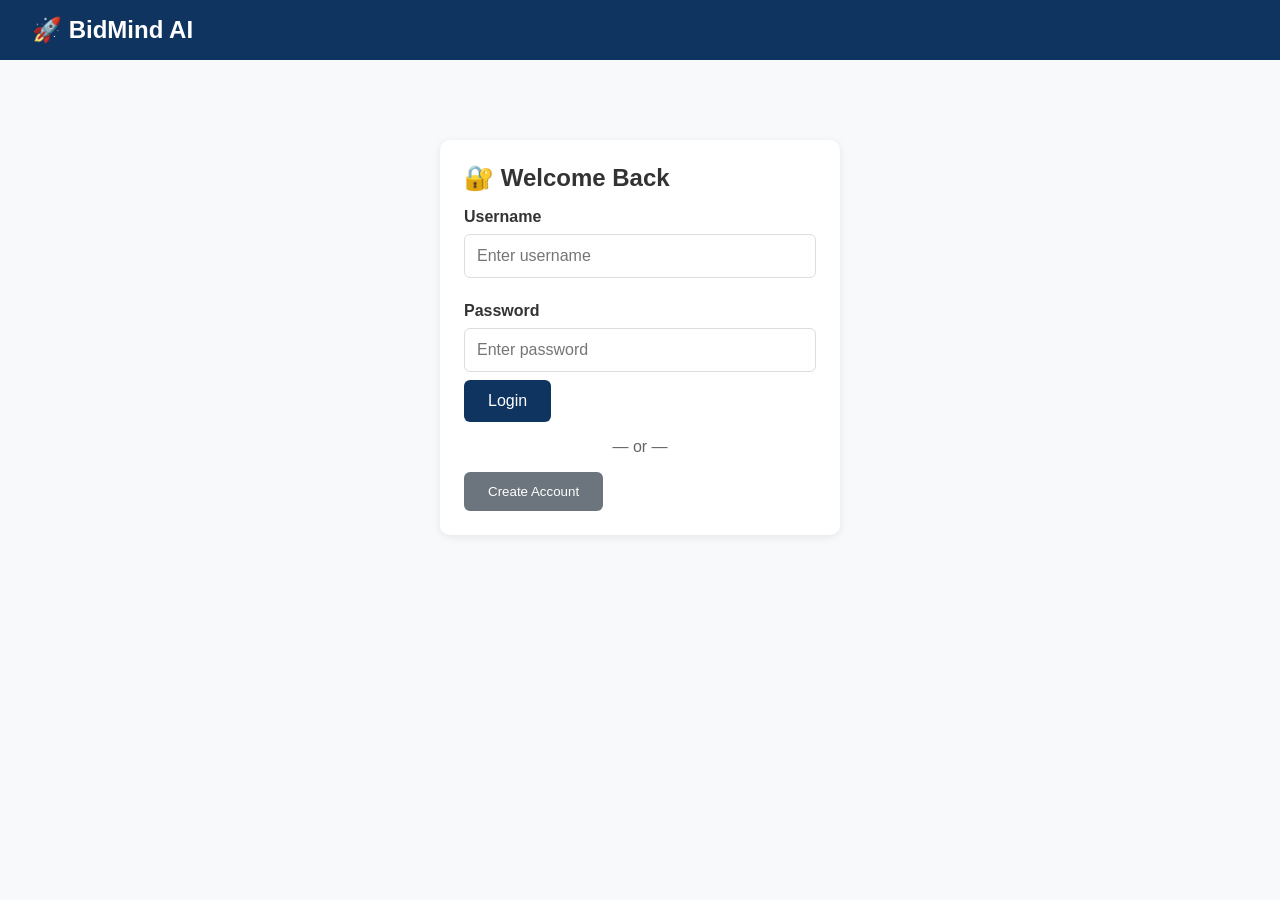
<file: static/index.html>
<!DOCTYPE html>
<html lang="en">
<head>
    <meta charset="UTF-8">
    <meta name="viewport" content="width=device-width, initial-scale=1.0">
    <title>BidMind AI - Login</title>
    <link rel="stylesheet" href="/static/style.css">
</head>
<body>
    <header style="background: #0f3460; color: white; padding: 1rem 2rem;">
        <h1 style="margin: 0; font-size: 1.5rem;">🚀 BidMind AI</h1>
    </header>

    <div class="container">
        <div class="card auth-card">
            <h2>🔐 Welcome Back</h2>
            
            <form id="loginForm">
                <label>Username</label>
                <input type="text" id="loginUsername" placeholder="Enter username" required>
                
                <label>Password</label>
                <input type="password" id="loginPassword" placeholder="Enter password" required>
                
                <button type="submit" class="btn-primary">Login</button>
            </form>
            
            <p style="text-align: center; margin: 1rem 0; color: #666;">— or —</p>
            
            <button class="btn-secondary" onclick="toggleRegister()">Create Account</button>
            
            <form id="registerForm" class="hidden">
                <hr style="margin: 1.5rem 0; border: none; border-top: 1px solid #ddd;">
                
                <label>Choose Username</label>
                <input type="text" id="regUsername" placeholder="3-20 characters" required minlength="3">
                
                <label>Choose Password</label>
                <input type="password" id="regPassword" placeholder="6+ characters" required minlength="6">
                
                <button type="submit" class="btn-primary">Register</button>
            </form>
            
            <div id="message" class="alert hidden"></div>
        </div>
    </div>

    <script>
        function toggleRegister() {
            document.getElementById('registerForm').classList.toggle('hidden');
        }

        document.getElementById('loginForm').onsubmit = async (e) => {
            e.preventDefault();
            const username = document.getElementById('loginUsername').value;
            const password = document.getElementById('loginPassword').value;
            
            showMessage('Logging in...', 'info');
            
            try {
                const res = await fetch('/auth/login', {
                    method: 'POST',
                    headers: {'Content-Type': 'application/json'},
                    body: JSON.stringify({username, password})
                });
                
                const data = await res.json();
                
                if(res.ok) {
                    localStorage.setItem('bidmind_user', JSON.stringify({
                        user_id: data.user_id,
                        username: data.username,
                        balance: data.balance,
                        logged_in: true
                    }));
                    
                    showMessage('✅ Success! Redirecting...', 'success');
                    setTimeout(() => location.href = '/dashboard', 1000);
                } else {
                    showMessage('❌ ' + (data.detail || 'Login failed'), 'error');
                }
            } catch(err) {
                showMessage('❌ Network error: ' + err.message, 'error');
            }
        };

        document.getElementById('registerForm').onsubmit = async (e) => {
            e.preventDefault();
            const username = document.getElementById('regUsername').value;
            const password = document.getElementById('regPassword').value;
            
            showMessage('Creating account...', 'info');
            
            try {
                const res = await fetch('/auth/register', {
                    method: 'POST',
                    headers: {'Content-Type': 'application/json'},
                    body: JSON.stringify({username, password})
                });
                
                const data = await res.json();
                
                if(res.ok) {
                    showMessage('✅ Account created! Please login.', 'success');
                    document.getElementById('loginUsername').value = username;
                    document.getElementById('registerForm').classList.add('hidden');
                } else {
                    showMessage('❌ ' + (data.detail || 'Registration failed'), 'error');
                }
            } catch(err) {
                showMessage('❌ Network error: ' + err.message, 'error');
            }
        };

        function showMessage(msg, type) {
            const el = document.getElementById('message');
            el.textContent = msg;
            el.className = 'alert ' + type;
            el.classList.remove('hidden');
            if(type === 'success') setTimeout(() => el.classList.add('hidden'), 3000);
        }
    </script>
</body>
</html>
</file>
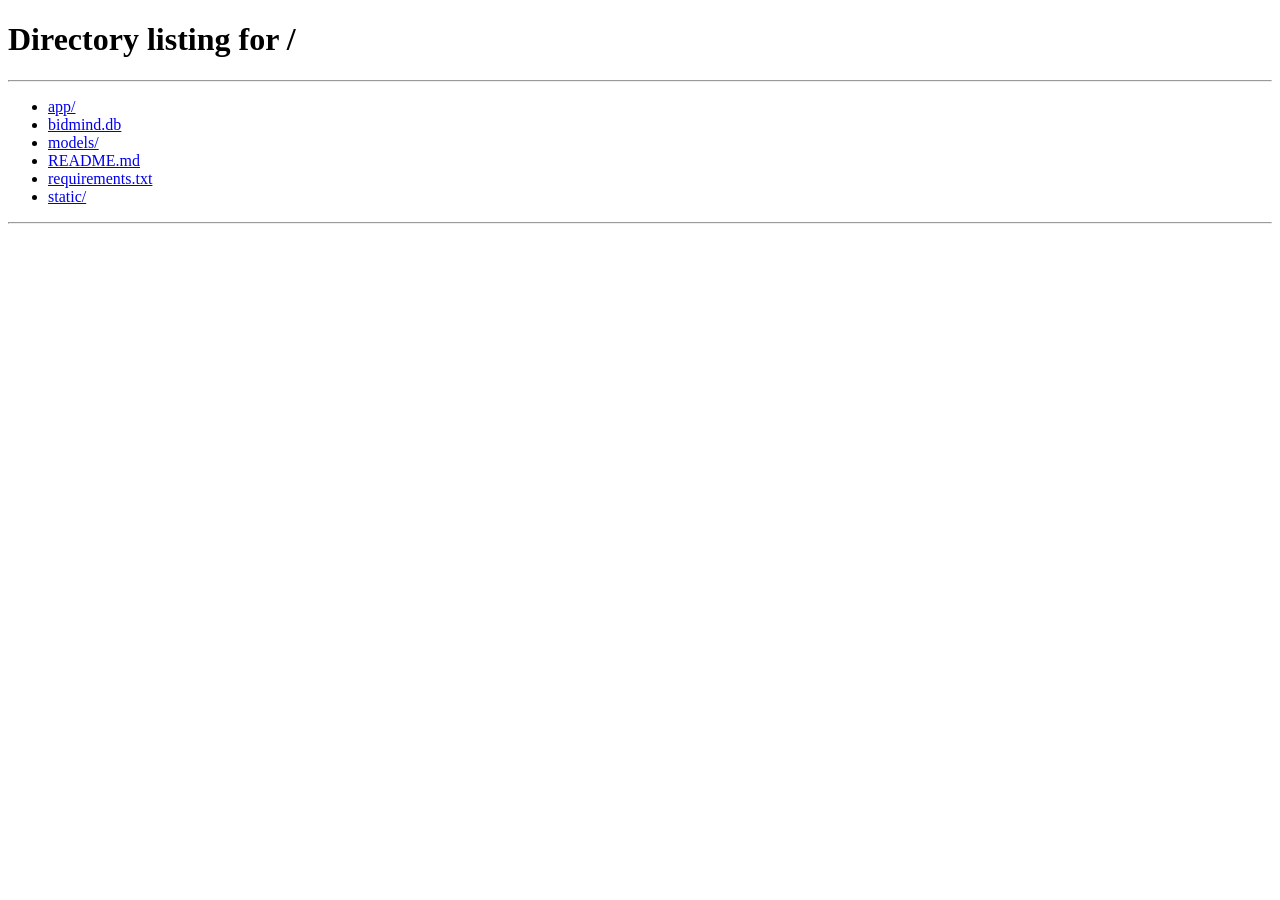
<file: static/analytics.html>
<!DOCTYPE html>
<html lang="en">
<head>
    <meta charset="UTF-8">
    <meta name="viewport" content="width=device-width, initial-scale=1.0">
    <title>BidMind AI - Analytics</title>
    <link rel="stylesheet" href="/static/style.css">
</head>
<body>
    <!-- HEADER START -->
    <header style="background: #0f3460; color: white; padding: 1rem 2rem; display: flex; justify-content: space-between; align-items: center;">
        <h1 style="margin: 0; font-size: 1.5rem;">🚀 BidMind AI</h1>
        <nav style="display: flex; gap: 0.5rem;">
            <a href="/dashboard" style="color: white; text-decoration: none; padding: 0.5rem 1rem; border-radius: 6px; background: rgba(255,255,255,0.1);">📋 Dashboard</a>
            <a href="/create" style="color: white; text-decoration: none; padding: 0.5rem 1rem; border-radius: 6px; background: rgba(255,255,255,0.1);">➕ Create</a>
            <a href="/analytics" style="color: white; text-decoration: none; padding: 0.5rem 1rem; border-radius: 6px; background: rgba(255,255,255,0.2);">📊 Analytics</a>
            <a href="/chat" style="color: white; text-decoration: none; padding: 0.5rem 1rem; border-radius: 6px; background: rgba(255,255,255,0.1);">💬 Chat</a>
            <a href="/bot" style="color: white; text-decoration: none; padding: 0.5rem 1rem; border-radius: 6px; background: rgba(255,255,255,0.1);">🤖 Bot</a>
            <a href="/history" style="color: white; text-decoration: none; padding: 0.5rem 1rem; border-radius: 6px; background: rgba(255,255,255,0.1);">📜 History</a>
        <a href="/profile" style="color: white; text-decoration: none; padding: 0.5rem 1rem; border-radius: 6px; background: rgba(255,255,255,0.1);">👤 Profile</a>
    </nav>
        <div id="userSection"></div>
    </header>
    <!-- HEADER END -->

    <div class="container">
        <h2>📊 Analytics Dashboard</h2>
        
        <div class="grid grid-4">
            <div class="card stat-card">
                <h3>Total Auctions</h3>
                <div class="stat-number" id="totalAuctions">-</div>
            </div>
            <div class="card stat-card">
                <h3>Active Now</h3>
                <div class="stat-number" id="activeAuctions">-</div>
            </div>
            <div class="card stat-card">
                <h3>Total Bids</h3>
                <div class="stat-number" id="totalBids">-</div>
            </div>
            <div class="card stat-card">
                <h3>Revenue</h3>
                <div class="stat-number" id="totalRevenue">-</div>
            </div>
        </div>
        
        <div class="card">
            <h3>🕐 Recent Activity</h3>
            <div id="recentActivity" class="bid-log" style="height: auto; max-height: 300px;"></div>
        </div>
    </div>

    <script>
        const userStr = localStorage.getItem('bidmind_user');
        const user = userStr ? JSON.parse(userStr) : null;
        if(!user) location.href = '/';
        
        document.getElementById('userSection').innerHTML = `<span style="background: rgba(255,255,255,0.2); padding: 0.5rem 1rem; border-radius: 6px;">👤 ${user.username}</span>`;
        
        async function loadAnalytics() {
            try {
                const res = await fetch('/api/analytics/dashboard');
                const data = await res.json();
                
                document.getElementById('totalAuctions').textContent = data.overview.total_auctions;
                document.getElementById('activeAuctions').textContent = data.overview.active_auctions;
                document.getElementById('totalBids').textContent = data.overview.total_bids;
                document.getElementById('totalRevenue').textContent = '$' + data.overview.total_revenue.toFixed(2);
                
                const activityDiv = document.getElementById('recentActivity');
                activityDiv.innerHTML = data.recent_activity.length ? data.recent_activity.map(b => `
                    <div class="log-entry">
                        <span>User #${b.user_id}</span>
                        <span>$${b.amount.toFixed(2)}</span>
                        <span>${new Date(b.timestamp).toLocaleTimeString()}</span>
                    </div>
                `).join('') : '<p>No recent activity</p>';
                
            } catch(err) {
                console.error('Error:', err);
            }
        }
        
        loadAnalytics();
    </script>
</body>
</html>
</file>
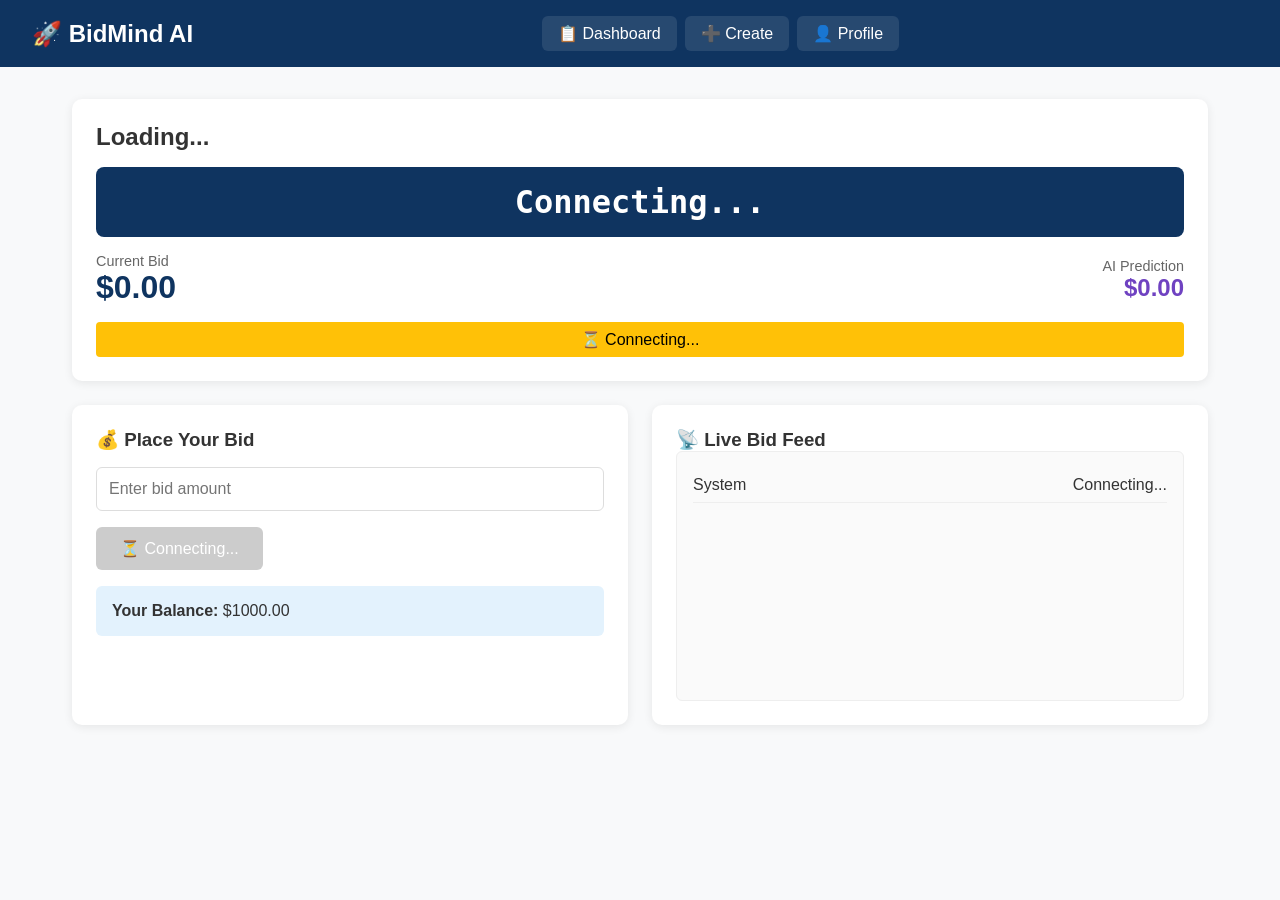
<file: static/auction.html>
<!DOCTYPE html>
<html lang="en">
<head>
    <meta charset="UTF-8">
    <meta name="viewport" content="width=device-width, initial-scale=1.0">
    <title>BidMind AI - Live Auction</title>
    <link rel="stylesheet" href="/static/style.css">
</head>
<body>
    <!-- HEADER START -->
    <header style="background: #0f3460; color: white; padding: 1rem 2rem; display: flex; justify-content: space-between; align-items: center;">
        <h1 style="margin: 0; font-size: 1.5rem;">🚀 BidMind AI</h1>
        <nav style="display: flex; gap: 0.5rem;">
            <a href="/dashboard" style="color: white; text-decoration: none; padding: 0.5rem 1rem; border-radius: 6px; background: rgba(255,255,255,0.1);">📋 Dashboard</a>
            <a href="/create" style="color: white; text-decoration: none; padding: 0.5rem 1rem; border-radius: 6px; background: rgba(255,255,255,0.1);">➕ Create</a>
            <a href="/profile" style="color: white; text-decoration: none; padding: 0.5rem 1rem; border-radius: 6px; background: rgba(255,255,255,0.1);">👤 Profile</a>
        </nav>
        <div id="userSection"></div>
    </header>
    <!-- HEADER END -->

    <div class="container">
        <div class="card">
            <h2 id="auctionTitle">Loading...</h2>
            <div class="countdown" id="countdown">Connecting...</div>
            <div style="display: flex; justify-content: space-between; align-items: center; margin: 1rem 0;">
                <div>
                    <div style="font-size: 0.9rem; color: #666;">Current Bid</div>
                    <div class="price" id="currentBid">$0.00</div>
                </div>
                <div style="text-align: right;">
                    <div style="font-size: 0.9rem; color: #666;">AI Prediction</div>
                    <div style="font-size: 1.5rem; color: #6f42c1; font-weight: bold;" id="aiPrediction">$0.00</div>
                </div>
            </div>
            <div id="connectionStatus" style="padding: 0.5rem; background: #ffc107; color: #000; border-radius: 4px; text-align: center;">
                ⏳ Connecting...
            </div>
        </div>

        <div class="grid grid-2">
            <div class="card">
                <h3>💰 Place Your Bid</h3>
                <input type="number" id="bidAmount" placeholder="Enter bid amount" min="0.01" step="0.01" style="width: 100%; padding: 0.75rem; margin: 1rem 0; border: 1px solid #ddd; border-radius: 6px; font-size: 1rem;">
                <button id="bidBtn" class="btn-primary" onclick="placeBid()" disabled>⏳ Connecting...</button>
                <div style="margin-top: 1rem; padding: 1rem; background: #e3f2fd; border-radius: 6px;">
                    <strong>Your Balance:</strong> $<span id="userBalance">1000.00</span>
                </div>
                <div id="bidStatus"></div>
            </div>

            <div class="card">
                <h3>📡 Live Bid Feed</h3>
                <div class="bid-log" id="bidLog">
                    <div class="log-entry"><span>System</span><span>Connecting...</span></div>
                </div>
            </div>
        </div>
    </div>

    <script>
        const AUCTION_ID = {{AUCTION_ID}};
        const userStr = localStorage.getItem('bidmind_user');
        const user = userStr ? JSON.parse(userStr) : null;
        
        if(!user) {
            alert('Please login first');
            location.href = '/';
        }
        
        document.getElementById('userSection').innerHTML = `<span style="background: rgba(255,255,255,0.2); padding: 0.5rem 1rem; border-radius: 6px;">👤 ${user.username}</span>`;
        document.getElementById('userBalance').textContent = (user.balance || 1000).toFixed(2);
        
        // WebSocket variables - DECLARED AT TOP SCOPE
        let ws = null;
        let isConnected = false;
        
        function connectWebSocket() {
            const wsUrl = `ws://${location.host}/ws/bid/${AUCTION_ID}`;
            console.log('Connecting to:', wsUrl);
            
            ws = new WebSocket(wsUrl);
            
            ws.onopen = () => {
                console.log('✅ WebSocket connected');
                isConnected = true;
                document.getElementById('connectionStatus').innerHTML = '✅ Connected';
                document.getElementById('connectionStatus').style.background = '#28a745';
                document.getElementById('connectionStatus').style.color = 'white';
                
                const bidBtn = document.getElementById('bidBtn');
                bidBtn.disabled = false;
                bidBtn.textContent = 'Place Bid';
                
                addLog('System', '✅ Connected', 'success');
            };
            
            ws.onmessage = (event) => {
                const data = JSON.parse(event.data);
                handleWebSocketMessage(data);
            };
            
            ws.onclose = () => {
                console.log('🔌 WebSocket disconnected');
                isConnected = false;
                document.getElementById('connectionStatus').innerHTML = '🔌 Reconnecting...';
                document.getElementById('connectionStatus').style.background = '#ffc107';
                document.getElementById('connectionStatus').style.color = '#000';
                
                const bidBtn = document.getElementById('bidBtn');
                bidBtn.disabled = true;
                bidBtn.textContent = 'Reconnecting...';
                
                setTimeout(connectWebSocket, 3000);
            };
            
            ws.onerror = (error) => {
                console.error('WebSocket error:', error);
            };
        }
        
        function handleWebSocketMessage(data) {
            if(data.type === 'init') {
                document.getElementById('auctionTitle').textContent = data.auction.title;
                document.getElementById('currentBid').textContent = '$' + parseFloat(data.auction.current_bid).toFixed(2);
                document.getElementById('aiPrediction').textContent = '$' + parseFloat(data.auction.ai_prediction || 0).toFixed(2);
                addLog('System', 'Auction loaded', 'success');
            }
            else if(data.type === 'bid_update') {
                document.getElementById('currentBid').textContent = '$' + parseFloat(data.current_bid).toFixed(2);
                document.getElementById('aiPrediction').textContent = '$' + parseFloat(data.ai_prediction || 0).toFixed(2);
                
                const isMyBid = data.user_id === user.user_id;
                addLog('User ' + data.user_id, '$' + parseFloat(data.amount).toFixed(2) + (isMyBid ? ' (You)' : ''), isMyBid ? 'success' : '');
            }
            else if(data.status === 'rejected') {
                showStatus(data.reason, 'error');
            }
        }
        
        function placeBid() {
            // CRITICAL: Check WebSocket is ready
            if(!isConnected || !ws || ws.readyState !== WebSocket.OPEN) {
                showStatus('❌ Not connected. Please wait...', 'error');
                return;
            }
            
            const amount = parseFloat(document.getElementById('bidAmount').value);
            const bidBtn = document.getElementById('bidBtn');
            
            if(!amount || amount <= 0) {
                showStatus('❌ Enter valid amount', 'error');
                return;
            }
            
            const currentBid = parseFloat(document.getElementById('currentBid').textContent.replace('$', ''));
            if(amount <= currentBid) {
                showStatus('❌ Bid must be higher', 'error');
                return;
            }
            
            bidBtn.disabled = true;
            bidBtn.textContent = 'Processing...';
            
            try {
                ws.send(JSON.stringify({
                    auction_id: AUCTION_ID,
                    amount: amount,
                    user_id: user.user_id
                }));
                showStatus('✅ Bid placed!', 'success');
                document.getElementById('bidAmount').value = '';
            } catch(err) {
                showStatus('❌ Error: ' + err.message, 'error');
            } finally {
                bidBtn.disabled = false;
                bidBtn.textContent = 'Place Bid';
            }
        }
        
        function addLog(user, msg, type) {
            const log = document.getElementById('bidLog');
            const div = document.createElement('div');
            div.className = 'log-entry';
            if(type === 'success') div.style.background = '#d4edda';
            div.innerHTML = '<span><strong>' + user + '</strong></span><span>' + msg + '</span>';
            log.insertBefore(div, log.firstChild);
        }
        
        function showStatus(msg, type) {
            const el = document.getElementById('bidStatus');
            el.className = 'alert ' + type;
            el.textContent = msg;
            setTimeout(() => el.className = 'alert hidden', 4000);
        }
        
        connectWebSocket();
    </script>
</body>
</html>
</file>
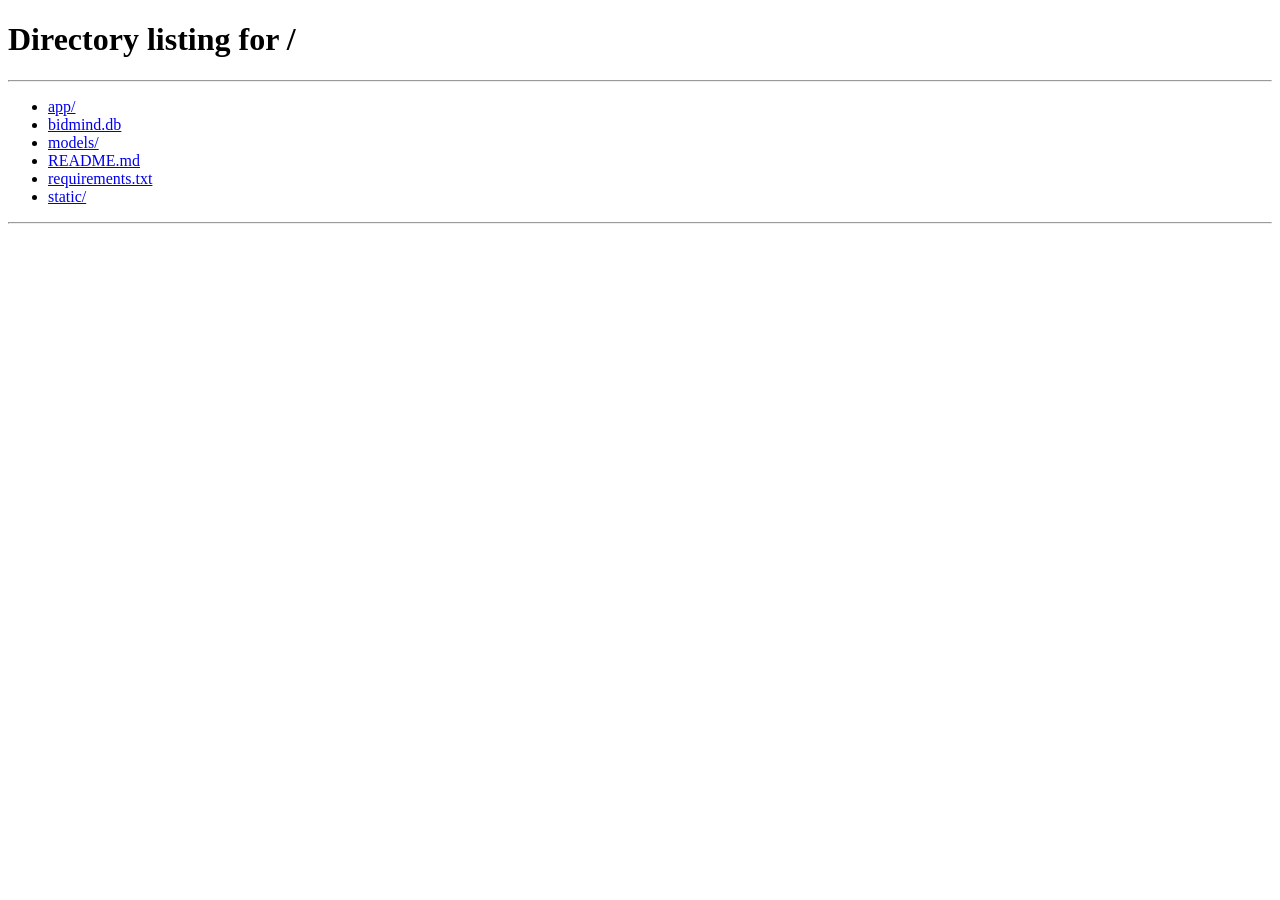
<file: static/bot.html>
<!DOCTYPE html>
<html lang="en">
<head>
    <meta charset="UTF-8">
    <meta name="viewport" content="width=device-width, initial-scale=1.0">
    <title>BidMind AI - Auto-Bot</title>
    <link rel="stylesheet" href="/static/style.css">
</head>
<body>
    <!-- HEADER START -->
    <header style="background: #0f3460; color: white; padding: 1rem 2rem; display: flex; justify-content: space-between; align-items: center;">
        <h1 style="margin: 0; font-size: 1.5rem;">🚀 BidMind AI</h1>
        <nav style="display: flex; gap: 0.5rem;">
            <a href="/dashboard" style="color: white; text-decoration: none; padding: 0.5rem 1rem; border-radius: 6px; background: rgba(255,255,255,0.1);">📋 Dashboard</a>
            <a href="/create" style="color: white; text-decoration: none; padding: 0.5rem 1rem; border-radius: 6px; background: rgba(255,255,255,0.1);">➕ Create</a>
            <a href="/analytics" style="color: white; text-decoration: none; padding: 0.5rem 1rem; border-radius: 6px; background: rgba(255,255,255,0.1);">📊 Analytics</a>
            <a href="/chat" style="color: white; text-decoration: none; padding: 0.5rem 1rem; border-radius: 6px; background: rgba(255,255,255,0.1);">💬 Chat</a>
            <a href="/bot" style="color: white; text-decoration: none; padding: 0.5rem 1rem; border-radius: 6px; background: rgba(255,255,255,0.2);">🤖 Bot</a>
            <a href="/history" style="color: white; text-decoration: none; padding: 0.5rem 1rem; border-radius: 6px; background: rgba(255,255,255,0.1);">📜 History</a>
        <a href="/profile" style="color: white; text-decoration: none; padding: 0.5rem 1rem; border-radius: 6px; background: rgba(255,255,255,0.1);">👤 Profile</a>
        </nav>
        <div id="userSection"></div>
    </header>
    <!-- HEADER END -->

    <div class="container">
        <h2>🤖 Auto-Bidding Bot</h2>
        
        <div class="grid grid-2">
            <div class="card">
                <h3>➕ Create Bot</h3>
                <form onsubmit="createBot(event)">
                    <label>Auction ID</label>
                    <input type="number" id="auctionId" required>
                    <label>Max Bid ($)</label>
                    <input type="number" id="maxBid" step="0.01" required>
                    <label>Strategy</label>
                    <select id="strategy">
                        <option value="steady">Steady</option>
                        <option value="aggressive">Aggressive</option>
                        <option value="sniper">Sniper</option>
                    </select>
                    <button type="submit" class="btn-primary">🚀 Activate</button>
                </form>
                <div id="botMessage" class="alert hidden"></div>
            </div>
            
            <div class="card">
                <h3> Active Bots</h3>
                <div id="botList"><p>Loading...</p></div>
            </div>
        </div>
    </div>

    <script>
        const userStr = localStorage.getItem('bidmind_user');
        const user = userStr ? JSON.parse(userStr) : null;
        if(!user) location.href = '/';
        
        document.getElementById('userSection').innerHTML = `<span style="background: rgba(255,255,255,0.2); padding: 0.5rem 1rem; border-radius: 6px;">👤 ${user.username}</span>`;
        
        async function createBot(e) {
            e.preventDefault();
            const config = {
                user_id: user.user_id,
                auction_id: parseInt(document.getElementById('auctionId').value),
                max_bid: parseFloat(document.getElementById('maxBid').value),
                strategy: document.getElementById('strategy').value
            };
            
            try {
                const res = await fetch('/api/bot/create', {
                    method: 'POST',
                    headers: {'Content-Type': 'application/json'},
                    body: JSON.stringify(config)
                });
                const data = await res.json();
                alert(data.message || JSON.stringify(data));
                loadBots();
            } catch(err) {
                alert('Error: ' + err.message);
            }
        }
        
        async function loadBots() {
            try {
                const res = await fetch(`/api/bot/status/${user.user_id}`);
                const data = await res.json();
                const container = document.getElementById('botList');
                container.innerHTML = data.bots.length ? data.bots.map(b => `
                    <div class="log-entry">
                        <span>Auction #${b.config.auction_id}</span>
                        <span>${b.config.strategy}</span>
                        <span>$${b.config.max_bid}</span>
                    </div>
                `).join('') : '<p>No active bots</p>';
            } catch(err) {
                console.error('Error:', err);
            }
        }
        
        loadBots();
    </script>
</body>
</html>
</file>
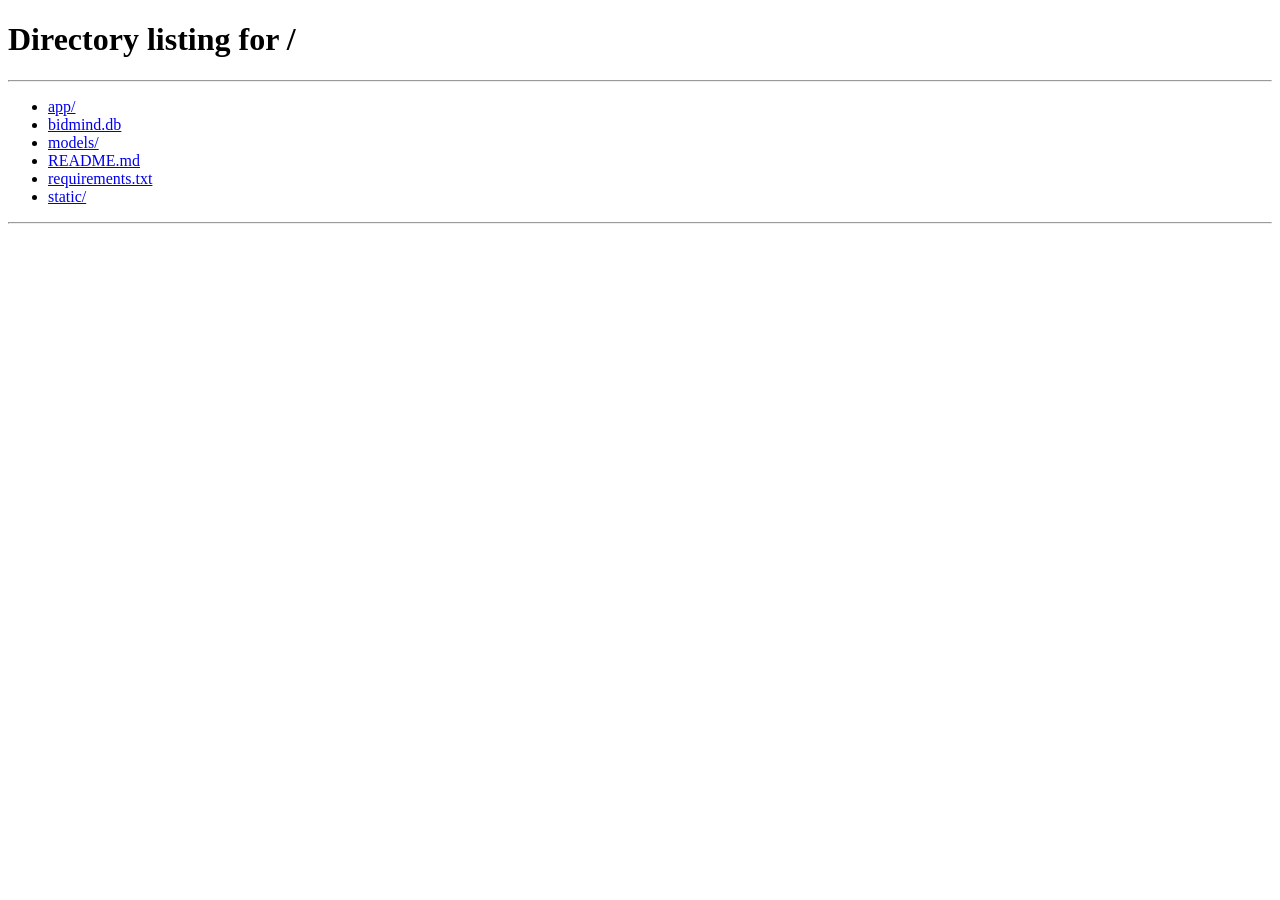
<file: static/create.html>
<!DOCTYPE html>
<html lang="en">
<head>
    <meta charset="UTF-8">
    <meta name="viewport" content="width=device-width, initial-scale=1.0">
    <title>BidMind AI - Create Auction</title>
    <link rel="stylesheet" href="/static/style.css">
</head>
<body>
    <!-- HEADER START -->
    <header style="background: #0f3460; color: white; padding: 1rem 2rem; display: flex; justify-content: space-between; align-items: center;">
        <h1 style="margin: 0; font-size: 1.5rem;">🚀 BidMind AI</h1>
        <nav style="display: flex; gap: 0.5rem;">
            <a href="/dashboard" style="color: white; text-decoration: none; padding: 0.5rem 1rem; border-radius: 6px; background: rgba(255,255,255,0.1);">📋 Dashboard</a>
            <a href="/create" style="color: white; text-decoration: none; padding: 0.5rem 1rem; border-radius: 6px; background: rgba(255,255,255,0.2);">➕ Create</a>
            <a href="/analytics" style="color: white; text-decoration: none; padding: 0.5rem 1rem; border-radius: 6px; background: rgba(255,255,255,0.1);">📊 Analytics</a>
            <a href="/chat" style="color: white; text-decoration: none; padding: 0.5rem 1rem; border-radius: 6px; background: rgba(255,255,255,0.1);">💬 Chat</a>
            <a href="/bot" style="color: white; text-decoration: none; padding: 0.5rem 1rem; border-radius: 6px; background: rgba(255,255,255,0.1);">🤖 Bot</a>
            <a href="/history" style="color: white; text-decoration: none; padding: 0.5rem 1rem; border-radius: 6px; background: rgba(255,255,255,0.1);">📜 History</a>
        <a href="/profile" style="color: white; text-decoration: none; padding: 0.5rem 1rem; border-radius: 6px; background: rgba(255,255,255,0.1);">👤 Profile</a>
        </nav>
        <div id="userSection"></div>
    </header>
    <!-- HEADER END -->

    <div class="container">
        <div class="card" style="max-width: 700px; margin: 0 auto;">
            <h2>➕ Create New Auction</h2>
            
            <form id="createForm" onsubmit="createAuction(event)">
                <label>Item Title *</label>
                <input type="text" id="title" placeholder="e.g., Vintage Camera 1970s" required>
                
                <label>Category</label>
                <select id="category">
                    <option value="">Select category...</option>
                    <option value="Electronics">Electronics</option>
                    <option value="Art">Art & Collectibles</option>
                    <option value="Fashion">Fashion</option>
                    <option value="Cars">Vehicles</option>
                    <option value="Sports">Sports & Outdoors</option>
                    <option value="Other">Other</option>
                </select>
                
                <label>Description *</label>
                <textarea id="description" rows="5" placeholder="Describe your item in detail..." required></textarea>
                <small style="color: #666;">💡 AI will analyze for fraud risk</small>
                
                <div style="display: grid; grid-template-columns: 1fr 1fr; gap: 1rem;">
                    <div>
                        <label>Starting Price ($) *</label>
                        <input type="number" id="startingPrice" placeholder="100.00" min="1" step="0.01" required>
                    </div>
                    <div>
                        <label>Duration *</label>
                        <select id="duration" required>
                            <option value="1">1 hour</option>
                            <option value="6">6 hours</option>
                            <option value="24" selected>24 hours</option>
                            <option value="72">3 days</option>
                            <option value="168">7 days</option>
                        </select>
                    </div>
                </div>
                
                <div id="aiAnalysis" class="ai-result hidden"></div>
                <div id="message" class="alert hidden"></div>
                
                <div style="display: flex; gap: 1rem; margin-top: 1.5rem;">
                    <button type="button" class="btn-secondary" onclick="location.href='/dashboard'" style="flex: 1;">Cancel</button>
                    <button type="submit" class="btn-primary" id="submitBtn" style="flex: 1;">🚀 Launch Auction</button>
                </div>
            </form>
        </div>
    </div>

    <script>
        const userStr = localStorage.getItem('bidmind_user');
        const user = userStr ? JSON.parse(userStr) : null;
        if(!user) location.href = '/';
        
        document.getElementById('userSection').innerHTML = `
            <span style="background: rgba(255,255,255,0.2); padding: 0.5rem 1rem; border-radius: 6px;">👤 ${user.username}</span>
            <button onclick="logout()" style="background: #dc3545; color: white; border: none; padding: 0.5rem 1rem; border-radius: 6px; cursor: pointer; margin-left: 0.5rem;">Logout</button>
        `;
        
        function logout() {
            localStorage.removeItem('bidmind_user');
            location.href = '/';
        }

        async function createAuction(e) {
            e.preventDefault();
            
            const formData = {
                title: document.getElementById('title').value,
                description: document.getElementById('description').value,
                starting_price: parseFloat(document.getElementById('startingPrice').value),
                duration_hours: parseInt(document.getElementById('duration').value),
                category: document.getElementById('category').value || null
            };
            
            const btn = document.getElementById('submitBtn');
            btn.disabled = true;
            btn.textContent = "⏳ AI Analyzing...";
            
            showMessage('message', 'AI is analyzing your listing...', 'info');
            
            try {
                const res = await fetch('/api/auctions', {
                    method: 'POST',
                    headers: {'Content-Type': 'application/json'},
                    body: JSON.stringify(formData)
                });
                
                const data = await res.json();
                
                if(res.ok) {
                    const aiDiv = document.getElementById('aiAnalysis');
                    aiDiv.innerHTML = `
                        <h4>🤖 AI Analysis:</h4>
                        <p><strong>Risk:</strong> ${data.ai_analysis?.risk_level || 'unknown'}</p>
                        <p><strong>Summary:</strong> ${data.ai_analysis?.summary || 'N/A'}</p>
                        <p><strong>Predicted Price:</strong> $${(data.ai_prediction || 0).toFixed(2)}</p>
                    `;
                    aiDiv.classList.remove('hidden');
                    
                    showMessage('message', `✅ Auction created! ID: ${data.id}`, 'success');
                    setTimeout(() => location.href = `/auction/${data.id}`, 2500);
                } else {
                    showMessage('message', '❌ ' + (data.detail || 'Failed'), 'error');
                }
            } catch(err) {
                showMessage('message', '❌ ' + err.message, 'error');
            } finally {
                btn.disabled = false;
                btn.textContent = "🚀 Launch Auction";
            }
        }

        function showMessage(elementId, msg, type) {
            const el = document.getElementById(elementId);
            el.textContent = msg;
            el.className = 'alert ' + type;
            el.classList.remove('hidden');
        }
    </script>
</body>
</html>
</file>
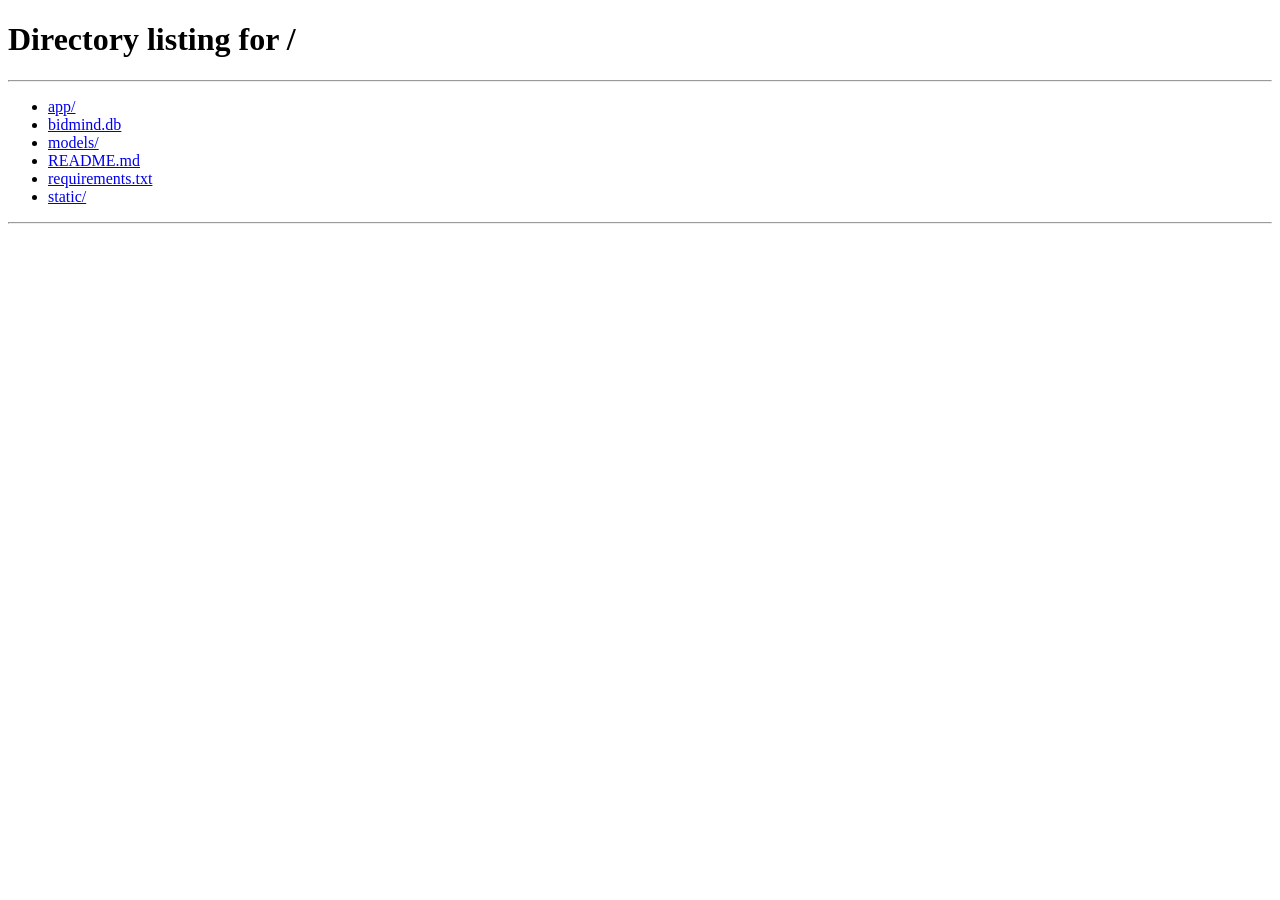
<file: static/dashboard.html>
<!DOCTYPE html>
<html lang="en">
<head>
    <meta charset="UTF-8">
    <meta name="viewport" content="width=device-width, initial-scale=1.0">
    <title>BidMind AI - Dashboard</title>
    <link rel="stylesheet" href="/static/style.css">
</head>
<body>
    <!-- HEADER START -->
    <header style="background: #0f3460; color: white; padding: 1rem 2rem; display: flex; justify-content: space-between; align-items: center;">
        <h1 style="margin: 0; font-size: 1.5rem;">🚀 BidMind AI</h1>
        <nav style="display: flex; gap: 0.5rem; flex-wrap: wrap;">
            <a href="/dashboard" style="color: white; text-decoration: none; padding: 0.5rem 1rem; border-radius: 6px; background: rgba(255,255,255,0.2);">📋 Dashboard</a>
            <a href="/create" style="color: white; text-decoration: none; padding: 0.5rem 1rem; border-radius: 6px; background: rgba(255,255,255,0.1);">➕ Create</a>
            <a href="/analytics" style="color: white; text-decoration: none; padding: 0.5rem 1rem; border-radius: 6px; background: rgba(255,255,255,0.1);">📊 Analytics</a>
            <a href="/chat" style="color: white; text-decoration: none; padding: 0.5rem 1rem; border-radius: 6px; background: rgba(255,255,255,0.1);">💬 Chat</a>
            <a href="/bot" style="color: white; text-decoration: none; padding: 0.5rem 1rem; border-radius: 6px; background: rgba(255,255,255,0.1);">🤖 Bot</a>
            <a href="/history" style="color: white; text-decoration: none; padding: 0.5rem 1rem; border-radius: 6px; background: rgba(255,255,255,0.1);">📜 History</a>
        <a href="/profile" style="color: white; text-decoration: none; padding: 0.5rem 1rem; border-radius: 6px; background: rgba(255,255,255,0.1);">👤 Profile</a>
    </nav>
        <div id="userSection"></div>
    </header>
    <!-- HEADER END -->

    <div class="container">
        <div style="display: flex; justify-content: space-between; align-items: center; margin-bottom: 2rem;">
            <h2>📋 Active Auctions</h2>
            <button class="btn-primary" onclick="loadAuctions()" style="width: auto;">🔄 Refresh</button>
        </div>
        
        <div id="auctionList" class="grid grid-2">
            <p>Loading auctions...</p>
        </div>
    </div>

    <script>
        // Auth check
        const userStr = localStorage.getItem('bidmind_user');
        const user = userStr ? JSON.parse(userStr) : null;
        
        if(!user || !user.logged_in) {
            location.href = '/';
        }
        
        // Show user info
        document.getElementById('userSection').innerHTML = `
            <span style="background: rgba(255,255,255,0.2); padding: 0.5rem 1rem; border-radius: 6px; margin-right: 0.5rem;">
                👤 ${user.username}
            </span>
            <button onclick="logout()" style="background: #dc3545; color: white; border: none; padding: 0.5rem 1rem; border-radius: 6px; cursor: pointer;">
                Logout
            </button>
        `;
        
        function logout() {
            localStorage.removeItem('bidmind_user');
            location.href = '/';
        }
        
        async function loadAuctions() {
            const container = document.getElementById('auctionList');
            container.innerHTML = '<p style="text-align: center; padding: 2rem;">⏳ Loading...</p>';
            
            try {
                const res = await fetch('/api/auctions?active_only=true');
                const auctions = await res.json();
                
                if(auctions.length === 0) {
                    container.innerHTML = `
                        <div class="card" style="grid-column: 1 / -1; text-align: center; padding: 3rem;">
                            <h3>📭 No Active Auctions</h3>
                            <p style="color: #666; margin: 1rem 0;">Be the first to create one!</p>
                            <button class="btn-primary" onclick="location.href='/create'" style="margin-top: 1rem; width: auto;">
                                ➕ Create Auction
                            </button>
                        </div>
                    `;
                    return;
                }
                
                container.innerHTML = auctions.map(a => `
    <div class="card auction-card">
        <div style="display: flex; justify-content: space-between; align-items: start; margin-bottom: 0.5rem;">
            <h3>${escapeHtml(a.title)}</h3>
            <span style="background: #6f42c1; color: white; padding: 0.25rem 0.75rem; border-radius: 12px; font-size: 0.85rem; font-weight: bold;">
                ID: ${a.id}
            </span>
        </div>
                        <p style="color:#666; margin:0.5rem 0; font-size: 0.9rem;">
                            ${escapeHtml((a.description || '').substring(0, 100))}${(a.description || '').length > 100 ? '...' : ''}
                        </p>
                        <div style="display: flex; justify-content: space-between; align-items: center; margin: 1rem 0;">
                            <div>
                                <div style="font-size: 0.8rem; color: #666;">Current Bid</div>
                                <div class="price">$${(a.current_bid || 0).toFixed(2)}</div>
                            </div>
                            <div style="text-align: right;">
                                <div style="font-size: 0.8rem; color: #666;">AI Prediction</div>
                                <div style="font-size: 1.2rem; color: #6f42c1; font-weight: bold;">
                                    $${(a.ai_prediction || 0).toFixed(2)}
                                </div>
                            </div>
                        </div>
                        <button class="btn-primary" onclick="location.href='/auction/${a.id}'">
                            🎯 View & Bid
                        </button>
                    </div>
                `).join('');
                
            } catch(err) {
                container.innerHTML = `
                    <div class="card" style="grid-column: 1 / -1; border-left: 4px solid #dc3545;">
                        <h3 style="color: #dc3545;">❌ Failed to Load</h3>
                        <p>Error: ${err.message}</p>
                        <button class="btn-primary" onclick="loadAuctions()" style="margin-top: 1rem; width: auto;">
                            🔄 Try Again
                        </button>
                    </div>
                `;
            }
        }
        
        function escapeHtml(text) {
            if(!text) return '';
            const div = document.createElement('div');
            div.textContent = text;
            return div.innerHTML;
        }
        
        loadAuctions();
        setInterval(loadAuctions, 30000);
    </script>
</body>
</html>
</file>
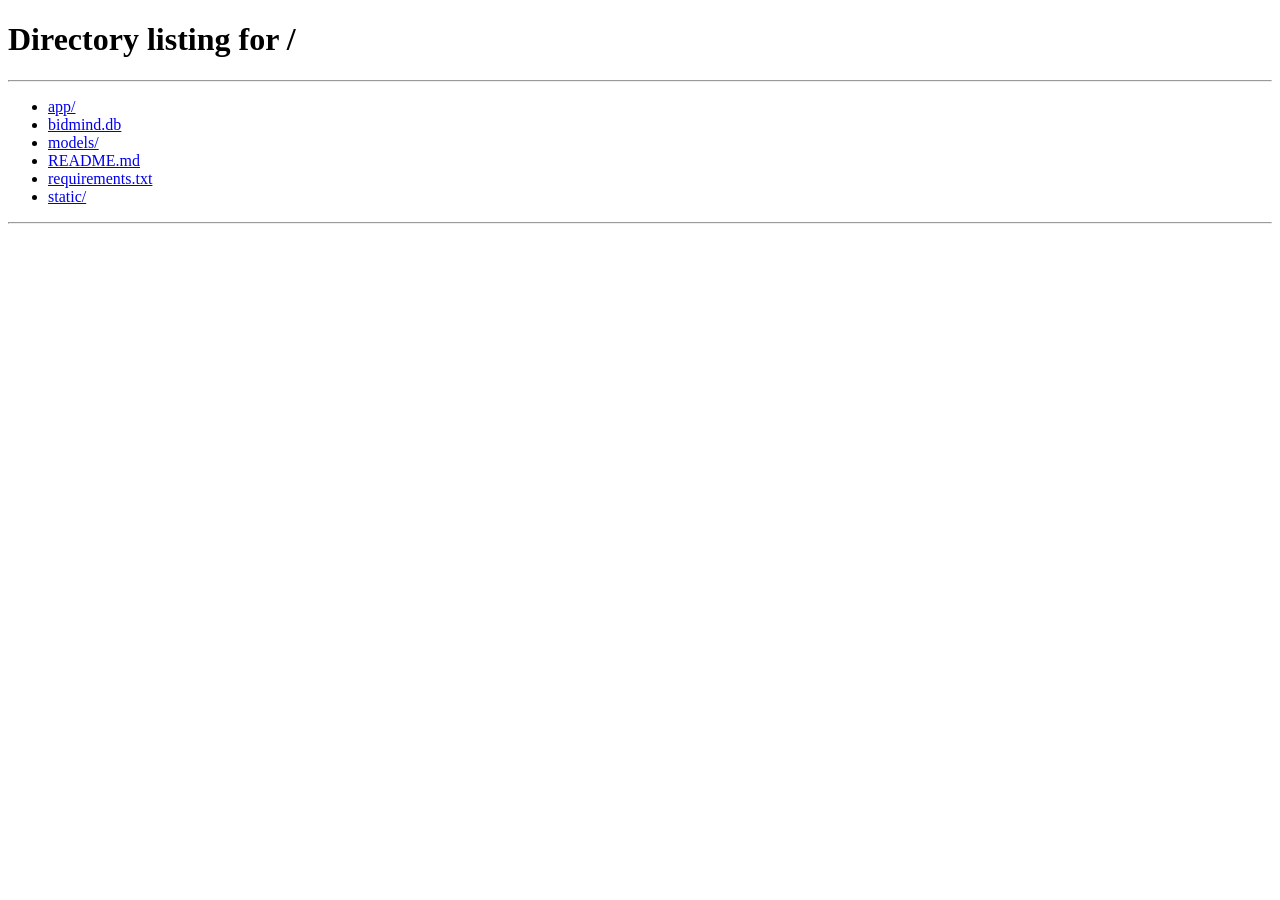
<file: static/history.html>
<!DOCTYPE html>
<html lang="en">
<head>
    <meta charset="UTF-8">
    <title>BidMind AI - History</title>
    <link rel="stylesheet" href="/static/style.css">  
</head>
<body>
    <header>
        <h1>🚀 BidMind AI</h1>
        <nav>
            <a href="/dashboard">Dashboard</a>
            <a href="/create">Create Auction</a>
            <a href="/history">History</a>
            <a href="#" onclick="logout()">Logout</a>
        </nav>
    </header>

    <div class="container">
        <div class="card">
            <h2>📜 My Bidding History</h2>
            <button onclick="loadHistory()">🔄 Refresh</button>
            <div id="bidHistory" class="bid-log" style="height: auto; margin-top: 1rem;"></div>
        </div>

        <div class="card">
            <h2>📦 My Auctions</h2>
            <div id="myAuctions" class="grid grid-2" style="margin-top: 1rem;"></div>
        </div>
    </div>

    <script src="/static/script.js"></script>
    <script>
        const user = JSON.parse(localStorage.getItem('user'));
        if(!user) location.href = '/';

        async function loadHistory() {
            try {
                const res = await fetch(`/api/users/${user.user_id}/history`);
                const data = await res.json();
                
                // Render bid history
                const bidContainer = document.getElementById('bidHistory');
                if(data.bids.length === 0) {
                    bidContainer.innerHTML = '<div class="log-entry">No bids yet</div>';
                } else {
                    bidContainer.innerHTML = data.bids.map(bid => `
                        <div class="log-entry">
                            <span>
                                <strong>Auction #${bid.auction_id}</strong><br>
                                <small>${new Date(bid.timestamp).toLocaleString()}</small>
                            </span>
                            <span style="text-align: right;">
                                <strong style="color: var(--primary);">$${bid.amount}</strong><br>
                                <small>${bid.won ? '✅ Won' : '⏳ Pending'}</small>
                            </span>
                        </div>
                    `).join('');
                }
                
                // Render my auctions
                const auctionContainer = document.getElementById('myAuctions');
                if(data.auctions.length === 0) {
                    auctionContainer.innerHTML = '<p>No auctions created yet</p>';
                } else {
                    auctionContainer.innerHTML = data.auctions.map(a => `
                        <div class="card auction-card">
                            <h3>${a.title}</h3>
                            <p>Final Price: <strong>$${a.final_price}</strong></p>
                            <span class="badge">${a.status}</span>
                            <button onclick="location.href='/auction/${a.id}'" style="margin-top: 0.5rem;">
                                View
                            </button>
                        </div>
                    `).join('');
                }
            } catch(err) {
                console.error('Error loading history:', err);
            }
        }

        function logout() {
            localStorage.removeItem('user');
            location.href = '/';
        }

        loadHistory();
    </script>
</body>
</html>
</file>
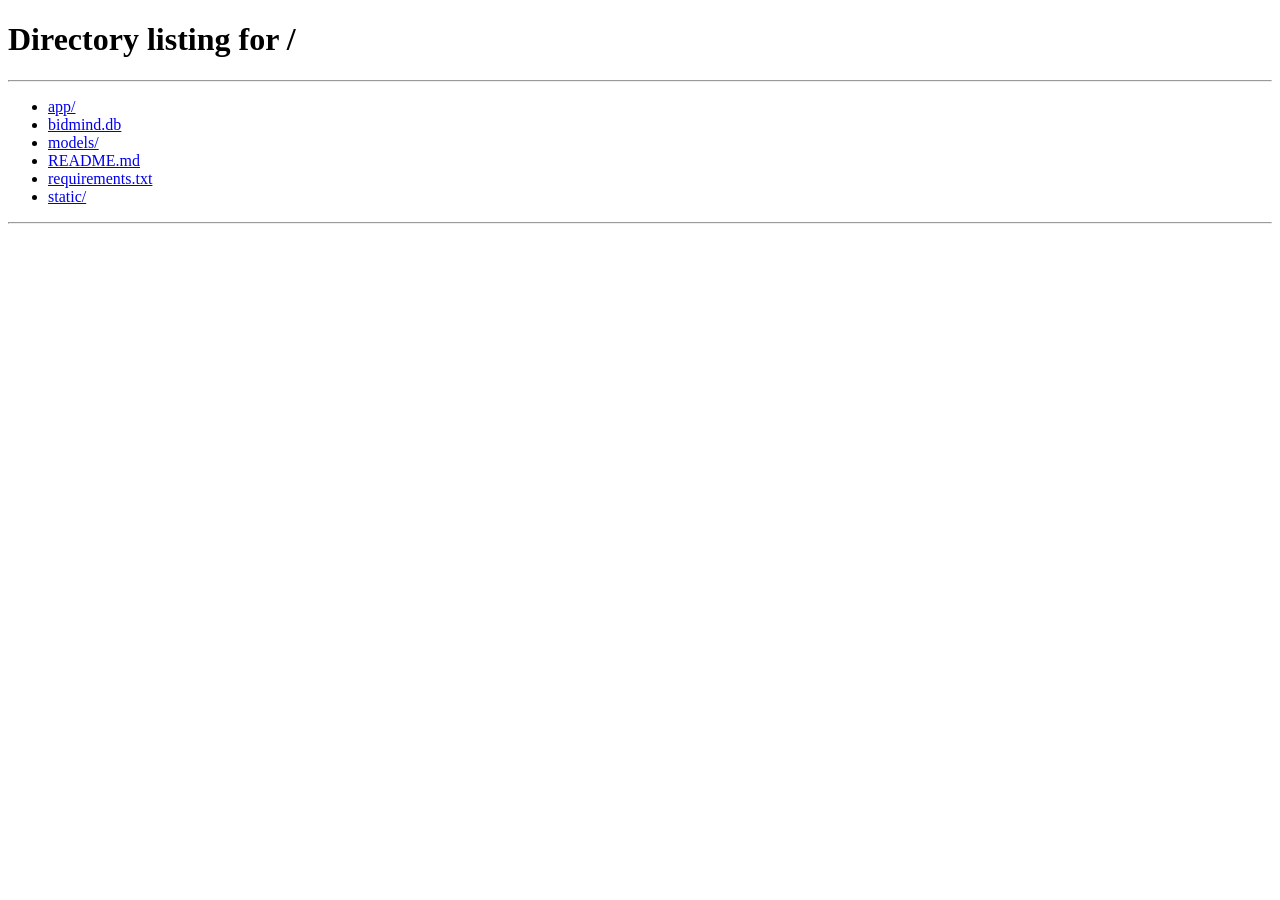
<file: static/profile.html>
<!DOCTYPE html>
<html lang="en">
<head>
    <meta charset="UTF-8">
    <meta name="viewport" content="width=device-width, initial-scale=1.0">
    <title>BidMind AI - My Profile</title>
    <link rel="stylesheet" href="/static/style.css">
</head>
<body>
    <!-- HEADER START -->
    <header style="background: #0f3460; color: white; padding: 1rem 2rem; display: flex; justify-content: space-between; align-items: center;">
        <h1 style="margin: 0; font-size: 1.5rem;">🚀 BidMind AI</h1>
        <nav style="display: flex; gap: 0.5rem;">
            <a href="/dashboard" style="color: white; text-decoration: none; padding: 0.5rem 1rem; border-radius: 6px; background: rgba(255,255,255,0.1);">📋 Dashboard</a>
            <a href="/create" style="color: white; text-decoration: none; padding: 0.5rem 1rem; border-radius: 6px; background: rgba(255,255,255,0.1);">➕ Create</a>
            <a href="/analytics" style="color: white; text-decoration: none; padding: 0.5rem 1rem; border-radius: 6px; background: rgba(255,255,255,0.1);">📊 Analytics</a>
            <a href="/chat" style="color: white; text-decoration: none; padding: 0.5rem 1rem; border-radius: 6px; background: rgba(255,255,255,0.1);">💬 Chat</a>
            <a href="/bot" style="color: white; text-decoration: none; padding: 0.5rem 1rem; border-radius: 6px; background: rgba(255,255,255,0.1);">🤖 Bot</a>
            <a href="/history" style="color: white; text-decoration: none; padding: 0.5rem 1rem; border-radius: 6px; background: rgba(255,255,255,0.1);">📜 History</a>
            <a href="/profile" style="color: white; text-decoration: none; padding: 0.5rem 1rem; border-radius: 6px; background: rgba(255,255,255,0.2);">👤 Profile</a>
        </nav>
        <div id="userSection"></div>
    </header>
    <!-- HEADER END -->

    <div class="container">
        <!-- Profile Header -->
        <div class="card profile-header" style="text-align: center; padding: 3rem;">
            <div id="avatar" style="width: 120px; height: 120px; border-radius: 50%; background: linear-gradient(135deg, #667eea 0%, #764ba2 100%); margin: 0 auto 1.5rem; display: flex; align-items: center; justify-content: center; font-size: 3rem; color: white; font-weight: bold; box-shadow: 0 8px 20px rgba(102, 126, 234, 0.4);">
                U
            </div>
            <h2 id="profileUsername" style="font-size: 2rem; margin-bottom: 0.5rem;">Loading...</h2>
            <p id="memberSince" style="color: #718096; margin-bottom: 1rem;">Member since...</p>
            <div id="badges" style="display: flex; gap: 0.5rem; justify-content: center; flex-wrap: wrap;"></div>
        </div>

        <div class="grid grid-2">
            <!-- Profile Stats -->
            <div class="card">
                <h3>📊 Your Stats</h3>
                <div class="stats-grid" style="display: grid; grid-template-columns: 1fr 1fr; gap: 1rem; margin-top: 1.5rem;">
                    <div class="stat-box" style="background: #f5f7fa; padding: 1.5rem; border-radius: 10px; text-align: center;">
                        <div style="font-size: 2rem; font-weight: bold; color: #0f3460;" id="totalBids">0</div>
                        <div style="color: #718096; font-size: 0.9rem;">Total Bids</div>
                    </div>
                    <div class="stat-box" style="background: #f5f7fa; padding: 1.5rem; border-radius: 10px; text-align: center;">
                        <div style="font-size: 2rem; font-weight: bold; color: #28a745;" id="totalWon">0</div>
                        <div style="color: #718096; font-size: 0.9rem;">Auctions Won</div>
                    </div>
                    <div class="stat-box" style="background: #f5f7fa; padding: 1.5rem; border-radius: 10px; text-align: center;">
                        <div style="font-size: 2rem; font-weight: bold; color: #6f42c1;" id="totalSpent">$0</div>
                        <div style="color: #718096; font-size: 0.9rem;">Total Spent</div>
                    </div>
                    <div class="stat-box" style="background: #f5f7fa; padding: 1.5rem; border-radius: 10px; text-align: center;">
                        <div style="font-size: 2rem; font-weight: bold; color: #dc3545;" id="reputation">100</div>
                        <div style="color: #718096; font-size: 0.9rem;">Reputation</div>
                    </div>
                </div>
            </div>

            <!-- Edit Profile -->
            <div class="card">
                <h3>⚙️ Edit Profile</h3>
                <form id="profileForm" onsubmit="updateProfile(event)">
                    <label>Username</label>
                    <input type="text" id="username" placeholder="Your username" required>
                    <small style="color: #718096;">3-20 characters, letters and numbers only</small>
                    
                    <label>Bio</label>
                    <textarea id="bio" rows="3" placeholder="Tell us about yourself..."></textarea>
                    <small style="color: #718096;">Short description visible to other users</small>
                    
                    <label>Avatar Color</label>
                    <div style="display: flex; gap: 0.5rem; margin-top: 0.5rem;">
                        <input type="color" id="avatarColor" value="#6f42c1" style="width: 60px; height: 40px; border: none; cursor: pointer;">
                        <div style="display: flex; gap: 0.25rem;">
                            <button type="button" onclick="setColor('#6f42c1')" style="width: 30px; height: 30px; background: #6f42c1; border: none; border-radius: 50%; cursor: pointer;"></button>
                            <button type="button" onclick="setColor('#0f3460')" style="width: 30px; height: 30px; background: #0f3460; border: none; border-radius: 50%; cursor: pointer;"></button>
                            <button type="button" onclick="setColor('#28a745')" style="width: 30px; height: 30px; background: #28a745; border: none; border-radius: 50%; cursor: pointer;"></button>
                            <button type="button" onclick="setColor('#dc3545')" style="width: 30px; height: 30px; background: #dc3545; border: none; border-radius: 50%; cursor: pointer;"></button>
                            <button type="button" onclick="setColor('#fd7e14')" style="width: 30px; height: 30px; background: #fd7e14; border: none; border-radius: 50%; cursor: pointer;"></button>
                        </div>
                    </div>
                    
                    <div id="profileMessage" class="alert hidden"></div>
                    
                    <button type="submit" class="btn-primary" style="width: 100%; margin-top: 1.5rem;">💾 Save Changes</button>
                </form>
            </div>
        </div>

        <!-- Recent Activity -->
        <div class="card">
            <h3>🕐 Recent Activity</h3>
            <div id="recentActivity" class="bid-log" style="height: auto; max-height: 300px;">
                <p>Loading...</p>
            </div>
        </div>
    </div>

    <script>
        const userStr = localStorage.getItem('bidmind_user');
        const user = userStr ? JSON.parse(userStr) : null;
        if(!user) location.href = '/';
        
        document.getElementById('userSection').innerHTML = `<span style="background: rgba(255,255,255,0.2); padding: 0.5rem 1rem; border-radius: 6px;">👤 ${user.username}</span>`;
        
        // Load profile data
        async function loadProfile() {
            try {
                const res = await fetch(`/api/profile/${user.user_id}`);
                const profile = await res.json();
                
                // Update header
                document.getElementById('profileUsername').textContent = profile.username;
                document.getElementById('memberSince').textContent = `Member since ${profile.member_since}`;
                document.getElementById('avatar').textContent = profile.username.charAt(0).toUpperCase();
                document.getElementById('avatar').style.background = `linear-gradient(135deg, ${profile.avatar_color} 0%, ${profile.avatar_color}dd 100%)`;
                
                // Update form
                document.getElementById('username').value = profile.username;
                document.getElementById('bio').value = profile.bio || '';
                document.getElementById('avatarColor').value = profile.avatar_color;
                
                // Update stats
                document.getElementById('totalBids').textContent = profile.total_bids;
                document.getElementById('totalWon').textContent = profile.total_won;
                document.getElementById('reputation').textContent = Math.round(profile.reputation_score);
                
                // Load detailed stats
                const statsRes = await fetch(`/api/profile/${user.user_id}/stats`);
                const stats = await statsRes.json();
                document.getElementById('totalSpent').textContent = '$' + stats.total_spent.toFixed(2);
                
                // Load badges
                const badgesDiv = document.getElementById('badges');
                const badgeList = {
                    'first_10_bids': {icon: '🎯', name: 'First 10 Bids', color: '#6f42c1'},
                    'bid_master': {icon: '🏆', name: 'Bid Master', color: '#ffd700'},
                    'winner_5': {icon: '', name: '5x Winner', color: '#28a745'}
                };
                
                badgesDiv.innerHTML = profile.badges.length ? profile.badges.map(b => {
                    const badge = badgeList[b] || {icon: '⭐', name: b, color: '#6f42c1'};
                    return `<span style="background: ${badge.color}20; color: ${badge.color}; padding: 0.5rem 1rem; border-radius: 20px; font-size: 0.85rem; font-weight: 600; display: inline-flex; align-items: center; gap: 0.3rem; border: 2px solid ${badge.color};"><span>${badge.icon}</span><span>${badge.name}</span></span>`;
                }).join('') : '<p style="color: #718096;">No badges yet. Start bidding to earn some!</p>';
                
                // Load recent activity
                const activityDiv = document.getElementById('recentActivity');
                activityDiv.innerHTML = stats.recent_bids.length ? stats.recent_bids.map(b => `
                    <div class="log-entry">
                        <span>📦 Auction #${b.auction_id}</span>
                        <span style="font-weight: bold; color: #0f3460;">$${b.amount.toFixed(2)}</span>
                        <span style="color: #718096;">${new Date(b.timestamp).toLocaleString()}</span>
                    </div>
                `).join('') : '<p style="color: #718096;">No recent activity</p>';
                
            } catch(err) {
                console.error('Profile load error:', err);
                showMessage('profileMessage', 'Failed to load profile', 'error');
            }
        }
        
        async function updateProfile(e) {
            e.preventDefault();
            
            const data = {
                username: document.getElementById('username').value,
                bio: document.getElementById('bio').value,
                avatar_color: document.getElementById('avatarColor').value
            };
            
            const btn = e.target.querySelector('button[type="submit"]');
            btn.disabled = true;
            btn.textContent = 'Saving...';
            
            try {
                const res = await fetch(`/api/profile/${user.user_id}`, {
                    method: 'PUT',
                    headers: {'Content-Type': 'application/json'},
                    body: JSON.stringify(data)
                });
                
                const result = await res.json();
                
                if(res.ok) {
                    // Update localStorage
                    const updatedUser = {
                        ...user,
                        username: result.username,
                        balance: result.balance
                    };
                    localStorage.setItem('bidmind_user', JSON.stringify(updatedUser));
                    
                    showMessage('profileMessage', '✅ Profile updated successfully!', 'success');
                    
                    // Reload profile to show changes
                    setTimeout(loadProfile, 1000);
                } else {
                    showMessage('profileMessage', '❌ ' + (result.detail || 'Failed to update'), 'error');
                }
            } catch(err) {
                showMessage('profileMessage', '❌ Network error: ' + err.message, 'error');
            } finally {
                btn.disabled = false;
                btn.textContent = '💾 Save Changes';
            }
        }
        
        function setColor(color) {
            document.getElementById('avatarColor').value = color;
        }
        
        function showMessage(elementId, msg, type) {
            const el = document.getElementById(elementId);
            el.textContent = msg;
            el.className = 'alert ' + type;
            el.classList.remove('hidden');
            setTimeout(() => el.classList.add('hidden'), 4000);
        }
        
        loadProfile();
    </script>
</body>
</html>
</file>
<file: static/style.css>
* { margin: 0; padding: 0; box-sizing: border-box; }
body { font-family: -apple-system, BlinkMacSystemFont, 'Segoe UI', Roboto, sans-serif; background: #f8f9fa; color: #333; }
.container { max-width: 1200px; margin: 0 auto; padding: 2rem; }
.card { background: white; padding: 1.5rem; border-radius: 10px; box-shadow: 0 2px 10px rgba(0,0,0,0.08); margin-bottom: 1.5rem; }
.grid { display: grid; gap: 1.5rem; }
.grid-2 { grid-template-columns: repeat(auto-fit, minmax(300px, 1fr)); }
.grid-4 { grid-template-columns: repeat(auto-fit, minmax(200px, 1fr)); }
.btn-primary { background: #0f3460; color: white; border: none; padding: 0.75rem 1.5rem; border-radius: 6px; cursor: pointer; font-size: 1rem; }
.btn-primary:hover:not(:disabled) { background: #16213e; }
.btn-primary:disabled { background: #ccc; cursor: not-allowed; }
.btn-secondary { background: #6c757d; color: white; border: none; padding: 0.75rem 1.5rem; border-radius: 6px; cursor: pointer; }
.price { font-size: 2rem; font-weight: bold; color: #0f3460; }
.alert { padding: 1rem; border-radius: 6px; margin: 1rem 0; }
.alert.error { background: #f8d7da; color: #721c24; border: 1px solid #f5c6cb; }
.alert.success { background: #d4edda; color: #155724; border: 1px solid #c3e6cb; }
.alert.info { background: #d1ecf1; color: #0c5460; border: 1px solid #bee5eb; }
.hidden { display: none; }
.bid-log { height: 250px; overflow-y: auto; border: 1px solid #eee; background: #fafafa; padding: 1rem; border-radius: 6px; }
.log-entry { padding: 0.5rem 0; border-bottom: 1px solid #eee; display: flex; justify-content: space-between; }
.countdown { font-size: 2rem; font-weight: bold; font-family: monospace; text-align: center; padding: 1rem; background: #0f3460; color: white; border-radius: 8px; margin: 1rem 0; }
.countdown.urgent { background: #dc3545; animation: pulse 1s infinite; }
@keyframes pulse { 0%, 100% { opacity: 1; } 50% { opacity: 0.7; } }
.auth-card { max-width: 400px; margin: 3rem auto; }
.stat-card { text-align: center; }
.stat-number { font-size: 2.5rem; font-weight: bold; color: #0f3460; margin-top: 0.5rem; }
.ai-result { background: #f3e5f5; padding: 1rem; border-radius: 6px; margin: 1rem 0; border-left: 4px solid #6f42c1; }
input, select, textarea { width: 100%; padding: 0.75rem; margin: 0.5rem 0; border: 1px solid #ddd; border-radius: 6px; font-size: 1rem; }
label { font-weight: 600; margin-top: 1rem; display: block; }
</file>
